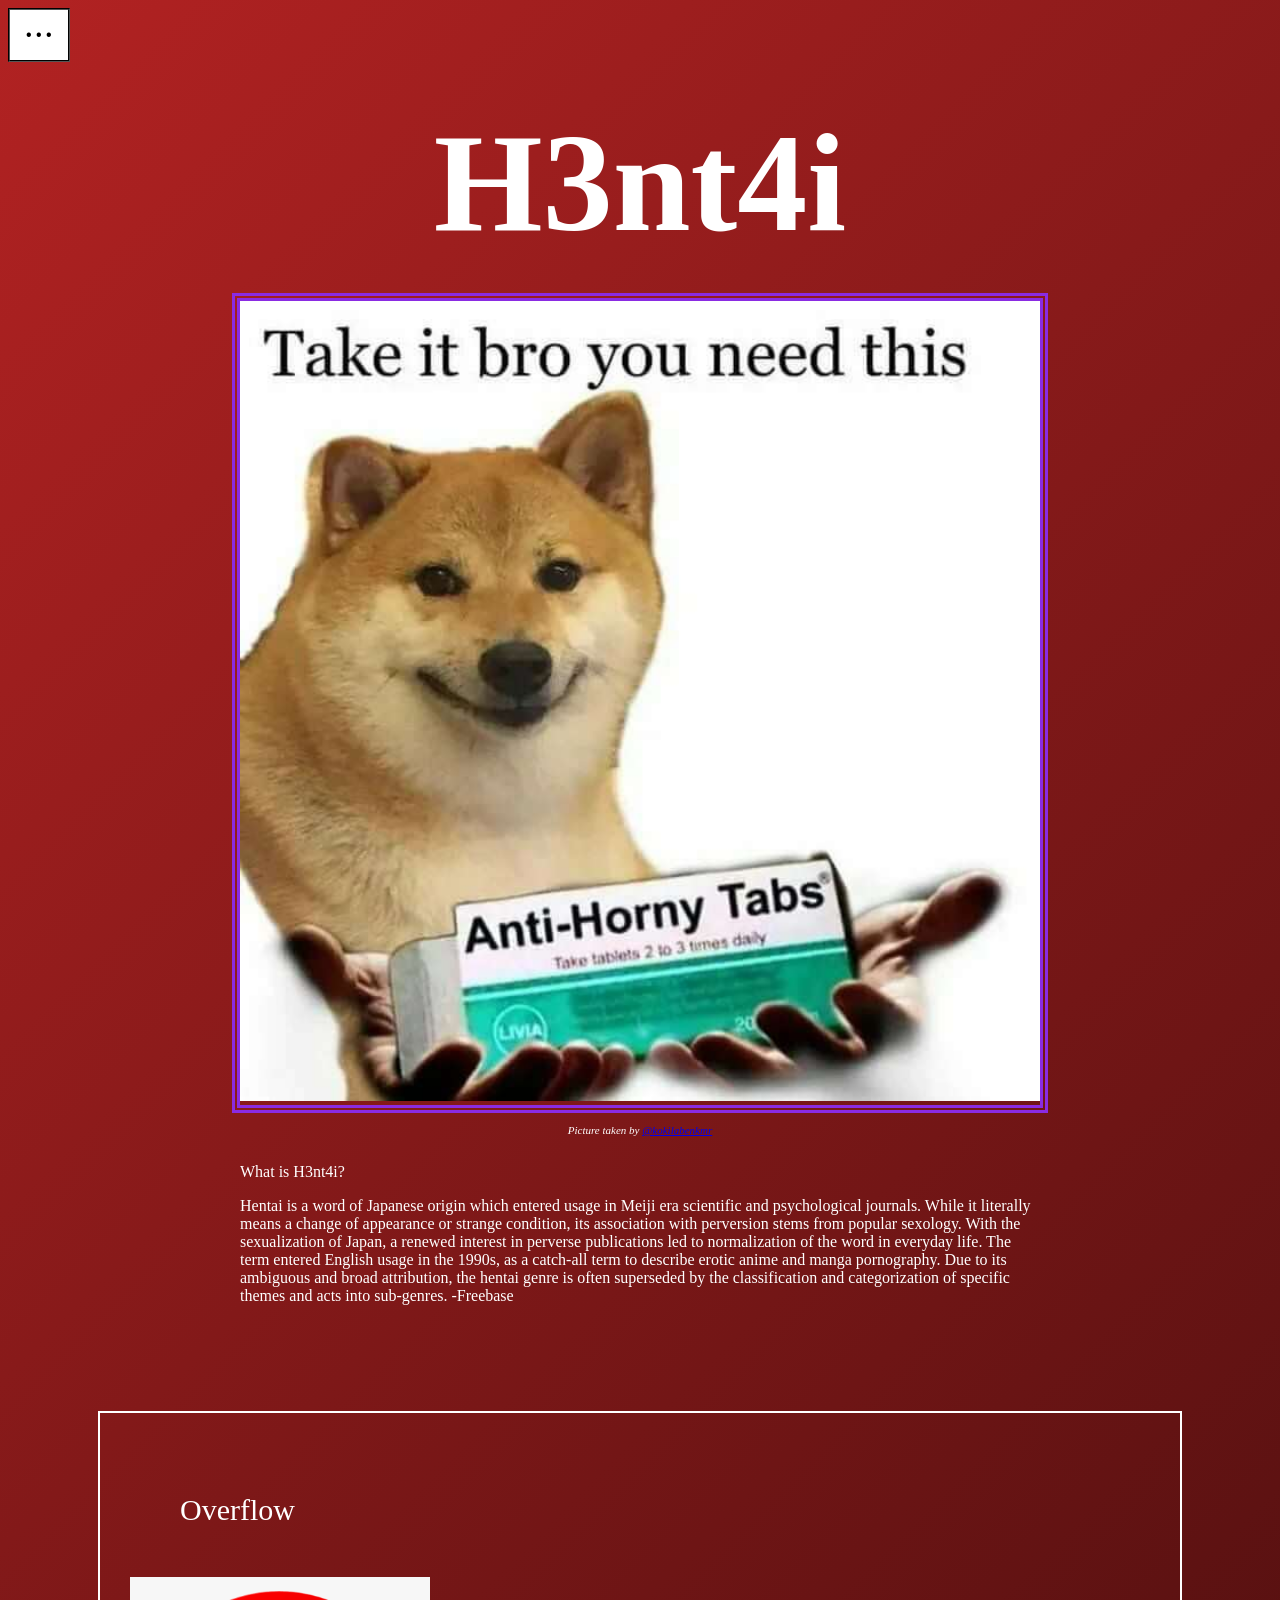
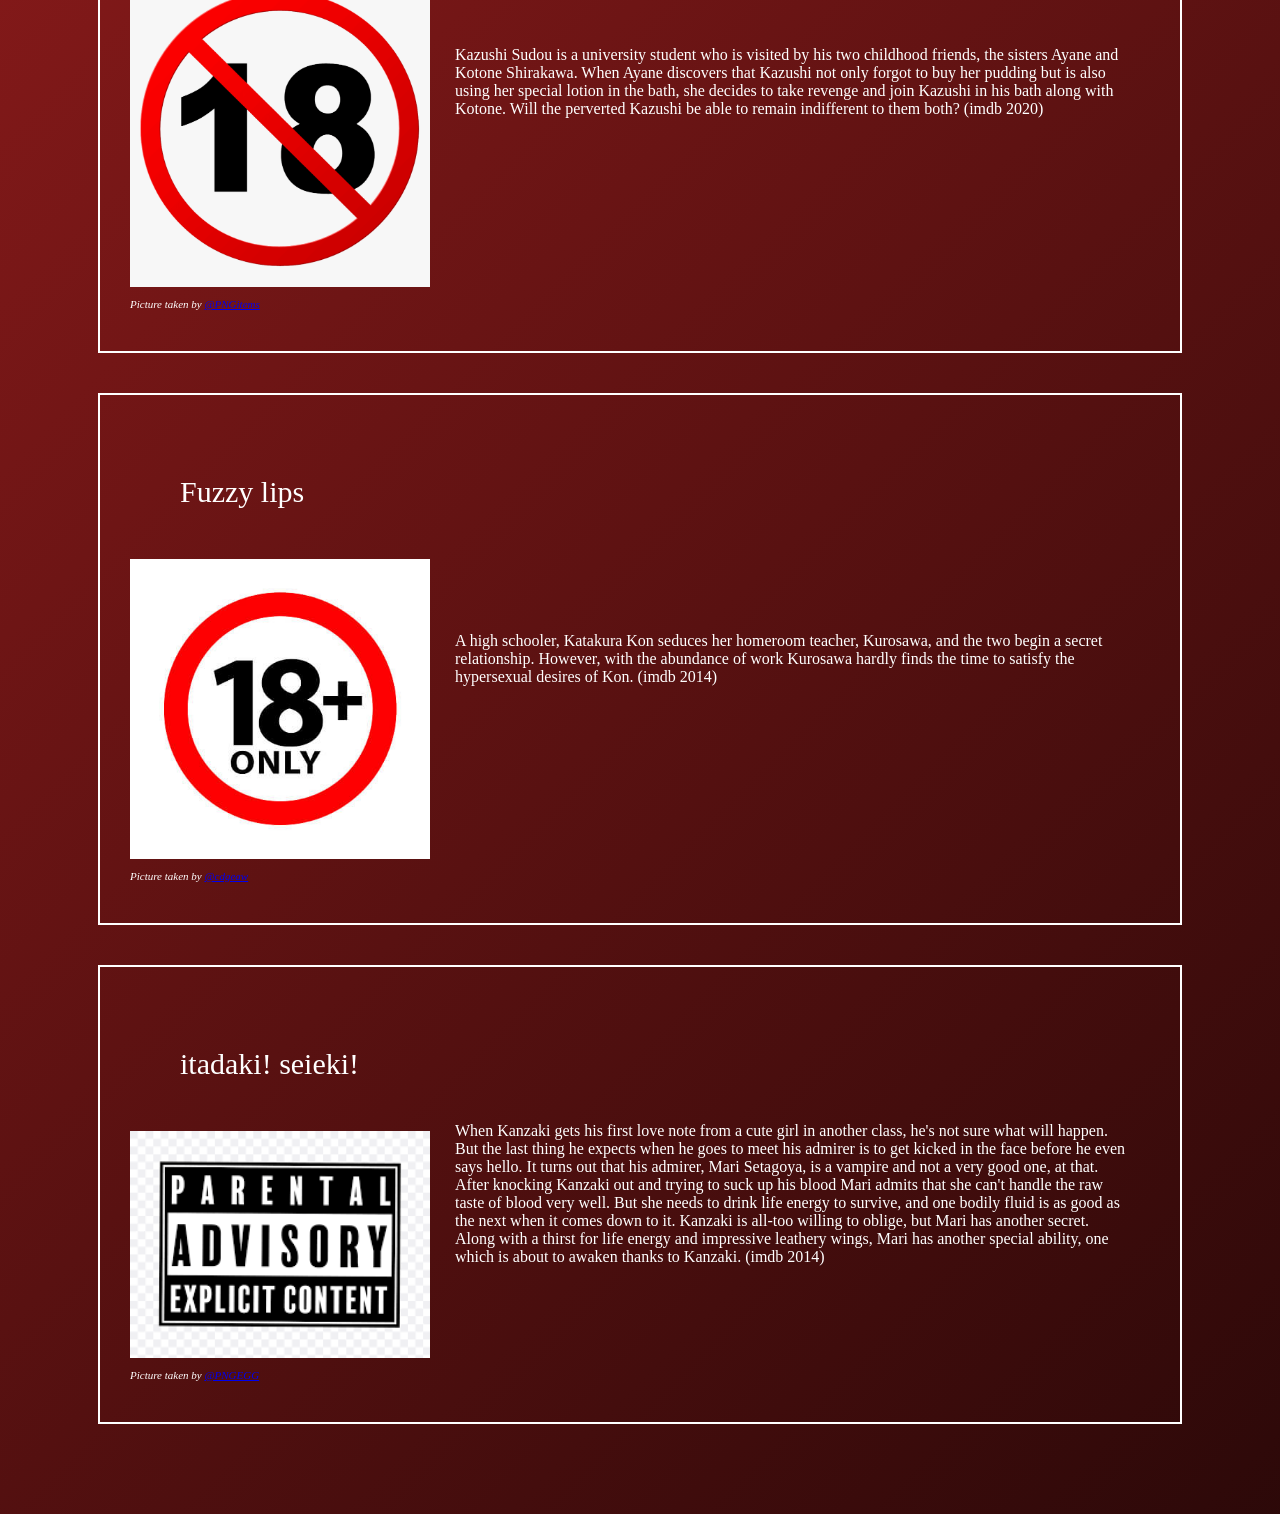
<file: slutproject/H3nt4i.html>
<!DOCTYPE html> <html lang="en"> <head>
  <title>Anime</title>
  <meta charset = "utf-8"/>
  <meta name = "viewport" content="width=device-width, initial-scale=1"/>
  <link href = "CSS/style.css" rel="stylesheet" type="text/css" />
</head>
<body id="link-4">
  <header>
          <div class="dropdown">
            <button onclick="myFunction()" class="dropbtn">• • •</button>
            <div id="myDropdown" class="dropdown-content">
              <a href="index.html">What is Anime</a>
              <a href="isekai.html">Isekai</a>
              <a href="Shonen.html">Shonen</a>
              <a href="sliceoflife.html">Slice of life</a>
              <a href="H3nt4i.html">H3nt4i (+18)</a>
            </div>
          </div>         
          <script src="JS/anime.js">
          </script>
              <div id="bild1">
              <h1 id="t1">H3nt4i</h1>
              </div>
              </header>
              <div id="bild8">
                <div id="first-picture9">
                <img src="img/antihorny.jpg" alt="" width="800"/>
                </div>
                <p id="pic1">Picture taken by <a href="https://9gag.com/gag/aAb1KQL">@kokilabenkmr</a></p>
                <div id="text1">
                  <p> What is H3nt4i?</p>
                  <p>Hentai is a word of Japanese origin which entered usage in Meiji era scientific and psychological journals. While it literally means a change of appearance or strange condition, its association with perversion stems from popular sexology. With the sexualization of Japan, a renewed interest in perverse publications led to normalization of the word in everyday life. The term entered English usage in the 1990s, as a catch-all term to describe erotic anime and manga pornography. Due to its ambiguous and broad attribution, the hentai genre is often superseded by the classification and categorization of specific themes and acts into sub-genres. -Freebase</p>
                     </div>
                </div>
                <div id="flexbox-2">
                  <div class="img-column">
                    <div class="titles-over">
                      <p class="pic6">Picture taken by <a href="https://www.pngitem.com/middle/JboRxw_file-under18-under-18-not-allowed-hd-png/">@PNGitems</a></p>
                  <img src="img/-18.png" alt="" width="300"/>
                  <p class="titles-2">Overflow</p>
                </div>
                  <p class="shonen-text">Kazushi Sudou is a university student who is visited by his two childhood friends, the sisters Ayane and Kotone Shirakawa. When Ayane discovers that Kazushi not only forgot to buy her pudding but is also using her special lotion in the bath, she decides to take revenge and join Kazushi in his bath along with Kotone. Will the perverted Kazushi be able to remain indifferent to them both? (imdb 2020)</p>
              </div>
                <div class="img-column">
                  <div class="titles-over">
                    <p class="pic6">Picture taken by <a href="https://www.istockphoto.com/tr/vekt%C3%B6r/18-i%C5%9Fareti-uyar%C4%B1-sembol%C3%BC-beyaz-arka-planda-izole-%C3%BCzerinde-18-art%C4%B1-sadece-sans%C3%BCrl%C3%BC-gm1155392269-314524669">@cdgeaw</a></p>
                  <img src="img/+18.jpg" alt="" width="300"/>
                  <p class="titles-2">Fuzzy lips</p>
                </div>
                  <p class="shonen-text">A high schooler, Katakura Kon seduces her homeroom teacher, Kurosawa, and the two begin a secret relationship. However, with the abundance of work Kurosawa hardly finds the time to satisfy the hypersexual desires of Kon. (imdb 2014)</p>
                </div>
                <div class="img-column">
                  <div class="titles-over">
                    <p class="pic6">Picture taken by <a href="https://www.pngegg.com/en/png-fjjxa">@PNGEGG</a></p>
                <img src="img/nedladdning.png" alt="" width="300"/>
                <p class="titles-2">itadaki! seieki!</p>
                </div>
                <p class="shonen-text">When Kanzaki gets his first love note from a cute girl in another class, he's not sure what will happen. But the last thing he expects when he goes to meet his admirer is to get kicked in the face before he even says hello. It turns out that his admirer, Mari Setagoya, is a vampire and not a very good one, at that. After knocking Kanzaki out and trying to suck up his blood Mari admits that she can't handle the raw taste of blood very well. But she needs to drink life energy to survive, and one bodily fluid is as good as the next when it comes down to it. Kanzaki is all-too willing to oblige, but Mari has another secret. Along with a thirst for life energy and impressive leathery wings, Mari has another special ability, one which is about to awaken thanks to Kanzaki. (imdb 2014)</p>
                </div>
              </div>
              </body>
</file>
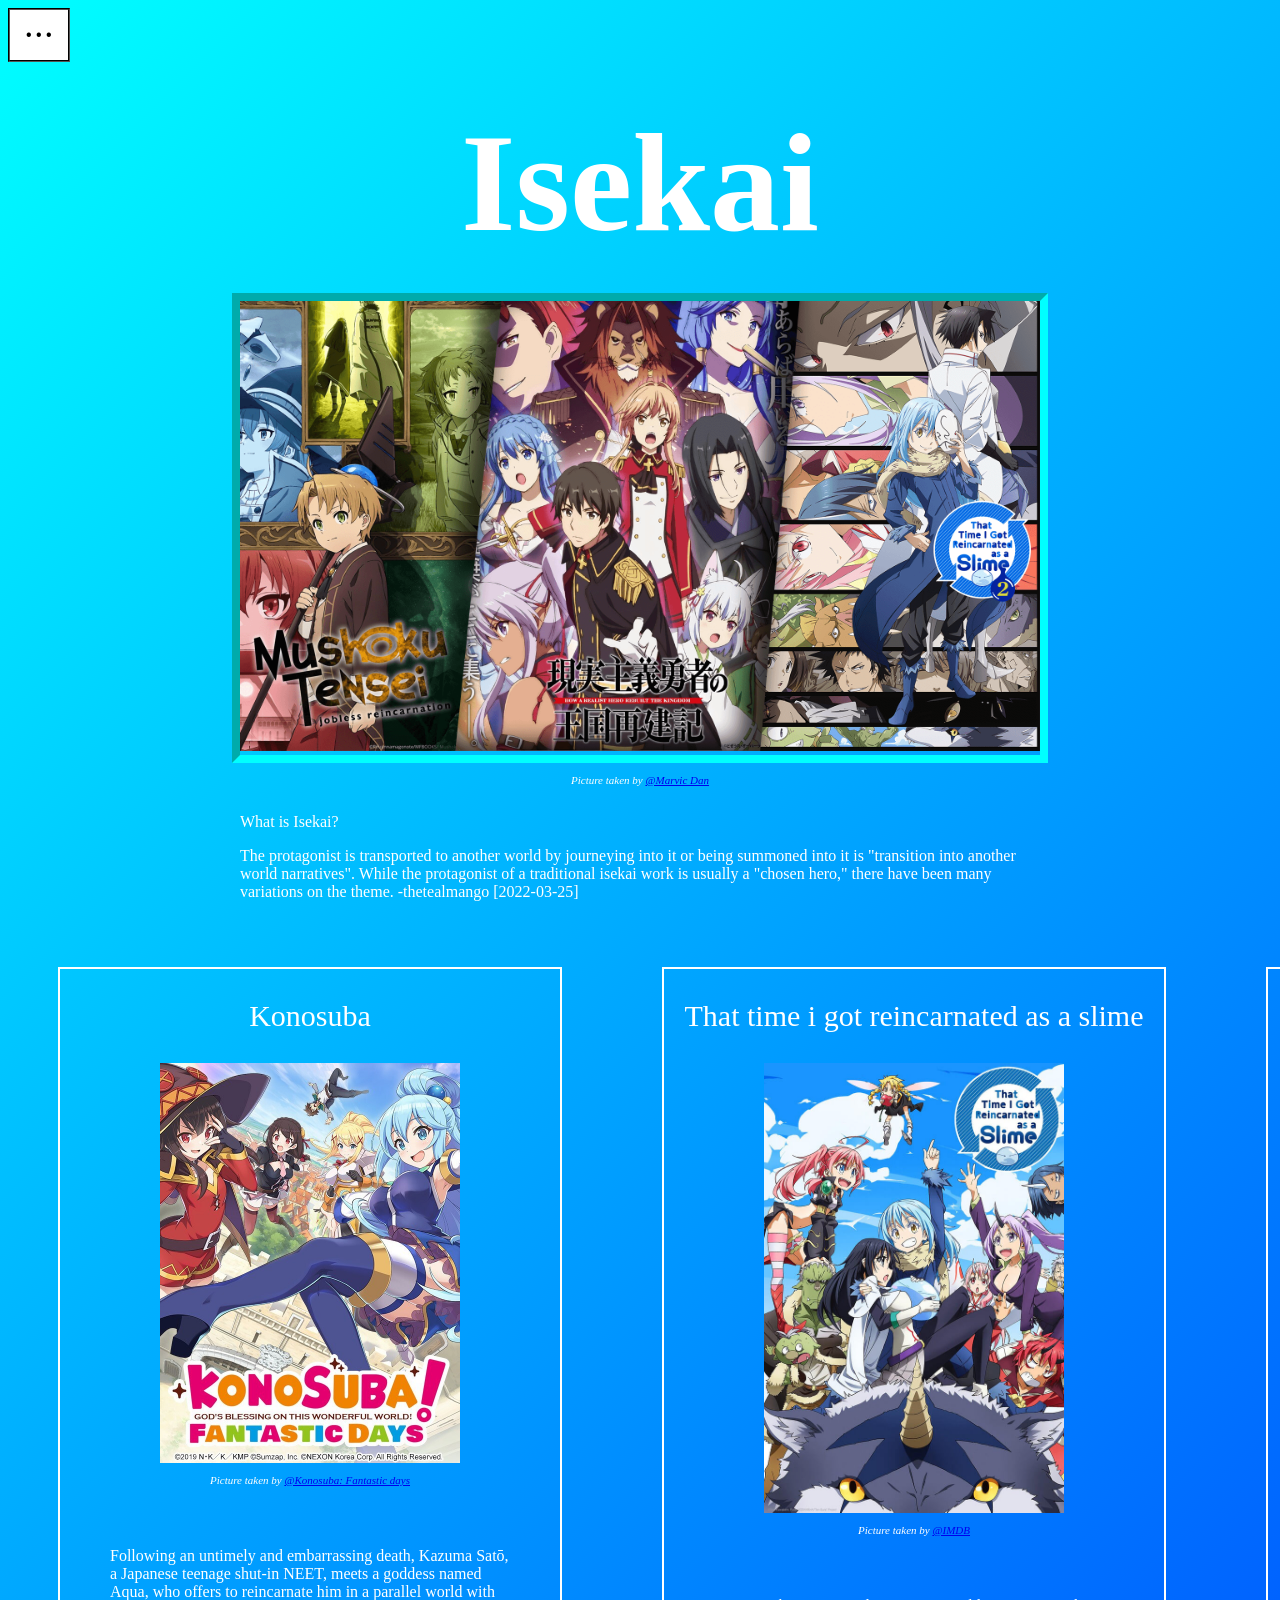
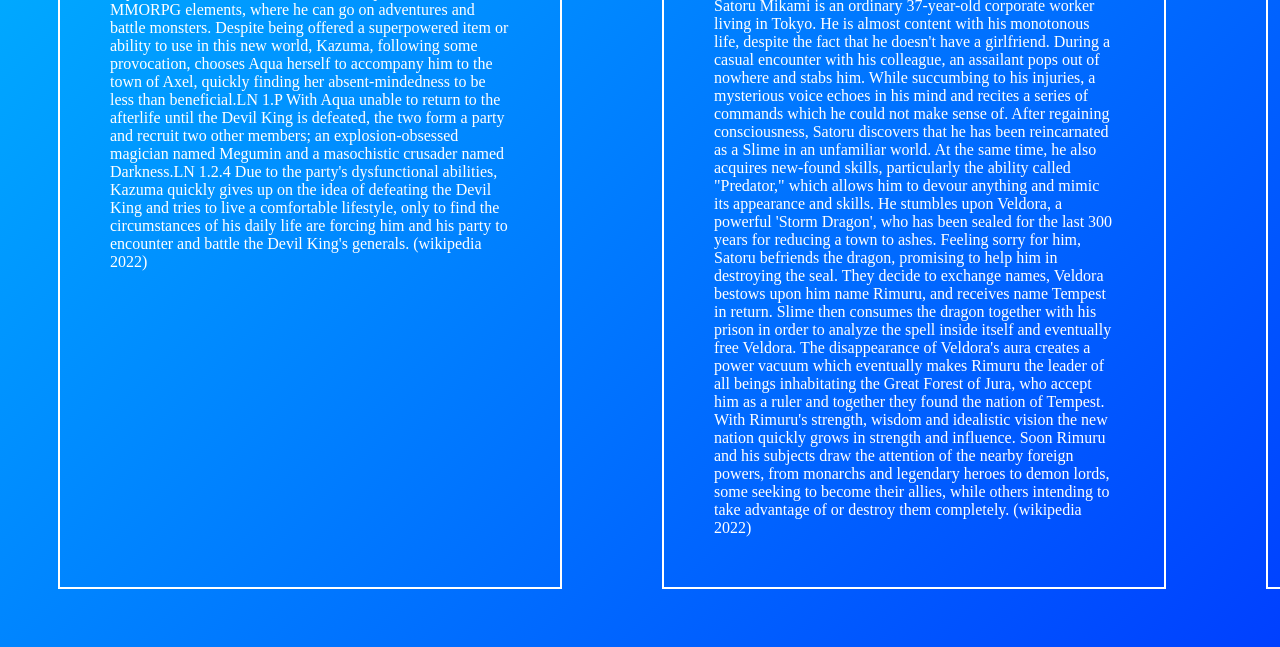
<file: slutproject/isekai.html>
<!DOCTYPE html> <html lang="en"> <head>
    <title>Anime</title>
    <meta charset = "utf-8"/>
    <meta name = "viewport" content="width=device-width, initial-scale=1"/>
    <link href = "CSS/style.css" rel="stylesheet" type="text/css" />
</head>
<body id="link-1">
    <header>
            <div class="dropdown">
              <button onclick="myFunction()" class="dropbtn">• • •</button>
              <div id="myDropdown" class="dropdown-content">
                <a href="index.html">What is Anime</a>
                <a href="isekai.html">Isekai</a>
                <a href="Shonen.html">Shonen</a>
                <a href="sliceoflife.html">Slice of life</a>
                <a href="H3nt4i.html">H3nt4i (+18)</a>
              </div>
            </div>           
            <script src="JS/anime.js">
            </script>
              <div id="bild1">
              <h1 id="t1">Isekai</h1>
              <div id="bild8">
                <div id="first-picture2">
                <img src="img/isekai1.png" alt="" width="800"/>
              </div>
                </div>
                <p id="pic1">Picture taken by <a href="https://animecorner.me/author/marvic/">@Marvic Dan</a>
                </p>

                <div id="text1">
                  <p> What is Isekai?</p>
                  <p>The protagonist is transported to another world by journeying into it or being summoned into it is "transition into another world narratives". While the protagonist of a traditional isekai work is usually a "chosen hero," there have been many variations on the theme. -thetealmango [2022-03-25]</p>
                     </div>
            </div>
          
          <div class="fyra">
            <div class="tre">
              <p class="titles">Konosuba</p>
              <img src="img/konosuba.jpg" alt="" width="300"/>
              <p class="pic6">Picture taken by <a href="https://www.twitch.tv/directory/game/KonoSuba:%20Fantastic%20Days!/videos/all?lang=sv">@Konosuba: Fantastic days</a>
              <p class="slime-text">Following an untimely and embarrassing death, Kazuma Satō, a Japanese teenage shut-in NEET, meets a goddess named Aqua, who offers to reincarnate him in a parallel world with MMORPG elements, where he can go on adventures and battle monsters. Despite being offered a superpowered item or ability to use in this new world, Kazuma, following some provocation, chooses Aqua herself to accompany him to the town of Axel, quickly finding her absent-mindedness to be less than beneficial.LN 1.P With Aqua unable to return to the afterlife until the Devil King is defeated, the two form a party and recruit two other members; an explosion-obsessed magician named Megumin and a masochistic crusader named Darkness.LN 1.2.4 Due to the party's dysfunctional abilities, Kazuma quickly gives up on the idea of defeating the Devil King and tries to live a comfortable lifestyle, only to find the circumstances of his daily life are forcing him and his party to encounter and battle the Devil King's generals. (wikipedia 2022)</p>
            </div>
            <div class="tre">
              <p class="titles">That time i got reincarnated as a slime</p>
              <img src="img/slime.jpg" alt="" width="300"/>
              <p class="pic6">Picture taken by <a href="https://www.imdb.com/title/tt9054364/">@IMDB</a>
              <p class="slime-text">Satoru Mikami is an ordinary 37-year-old corporate worker living in Tokyo. He is almost content with his monotonous life, despite the fact that he doesn't have a girlfriend. During a casual encounter with his colleague, an assailant pops out of nowhere and stabs him. While succumbing to his injuries, a mysterious voice echoes in his mind and recites a series of commands which he could not make sense of.

                After regaining consciousness, Satoru discovers that he has been reincarnated as a Slime in an unfamiliar world. At the same time, he also acquires new-found skills, particularly the ability called "Predator," which allows him to devour anything and mimic its appearance and skills. He stumbles upon Veldora, a powerful 'Storm Dragon', who has been sealed for the last 300 years for reducing a town to ashes. Feeling sorry for him, Satoru befriends the dragon, promising to help him in destroying the seal. They decide to exchange names, Veldora bestows upon him name Rimuru, and receives name Tempest in return. Slime then consumes the dragon together with his prison in order to analyze the spell inside itself and eventually free Veldora.
                
                The disappearance of Veldora's aura creates a power vacuum which eventually makes Rimuru the leader of all beings inhabitating the Great Forest of Jura, who accept him as a ruler and together they found the nation of Tempest. With Rimuru's strength, wisdom and idealistic vision the new nation quickly grows in strength and influence. Soon Rimuru and his subjects draw the attention of the nearby foreign powers, from monarchs and legendary heroes to demon lords, some seeking to become their allies, while others intending to take advantage of or destroy them completely. (wikipedia 2022)</p>
              </div
              ><div class="tre">
                <p class="titles">Mushoku Tensei</p>
                <img src="img/perv.jpg" alt="" width="300"/>
                <p class="pic6">Picture taken by <a href="https://www.kobo.com/se/sv/ebook/mushoku-tensei-jobless-reincarnation-light-novel-vol-2">@Rakuten Kobo</a>
                <p class="slime-text">An unnamed 34-year-old Japanese NEET is evicted from his home after failing to attend his parents' funeral. After some self-reflection, he concludes that his life is ultimately pointless. Still, he intercepts a speeding truck heading towards a group of teenagers in an attempt to do something noteworthy for the first time in his life. He pulls one of them out of harm's way just before he dies. He awakens in the body of a baby and discovers he has been reincarnated in a world of sword and sorcery. He resolves to succeed in his new life, abandoning his previous identity in place of Rudeus Greyrat. Rudeus develops a strong affinity for magic due to his aptitude and early training. He becomes a student of demon magician Roxy Migurdia during his youth, a friend of demihuman Sylphiette, and a teacher of magic to noble heiress Eris Boreas Greyrat. The story chronicles his new life's highlights as he attempts to overcome the failures of his previous one. (wikipedia 2022)</p>
              </div>
          </div>  
          </header>
        </body>
</file>
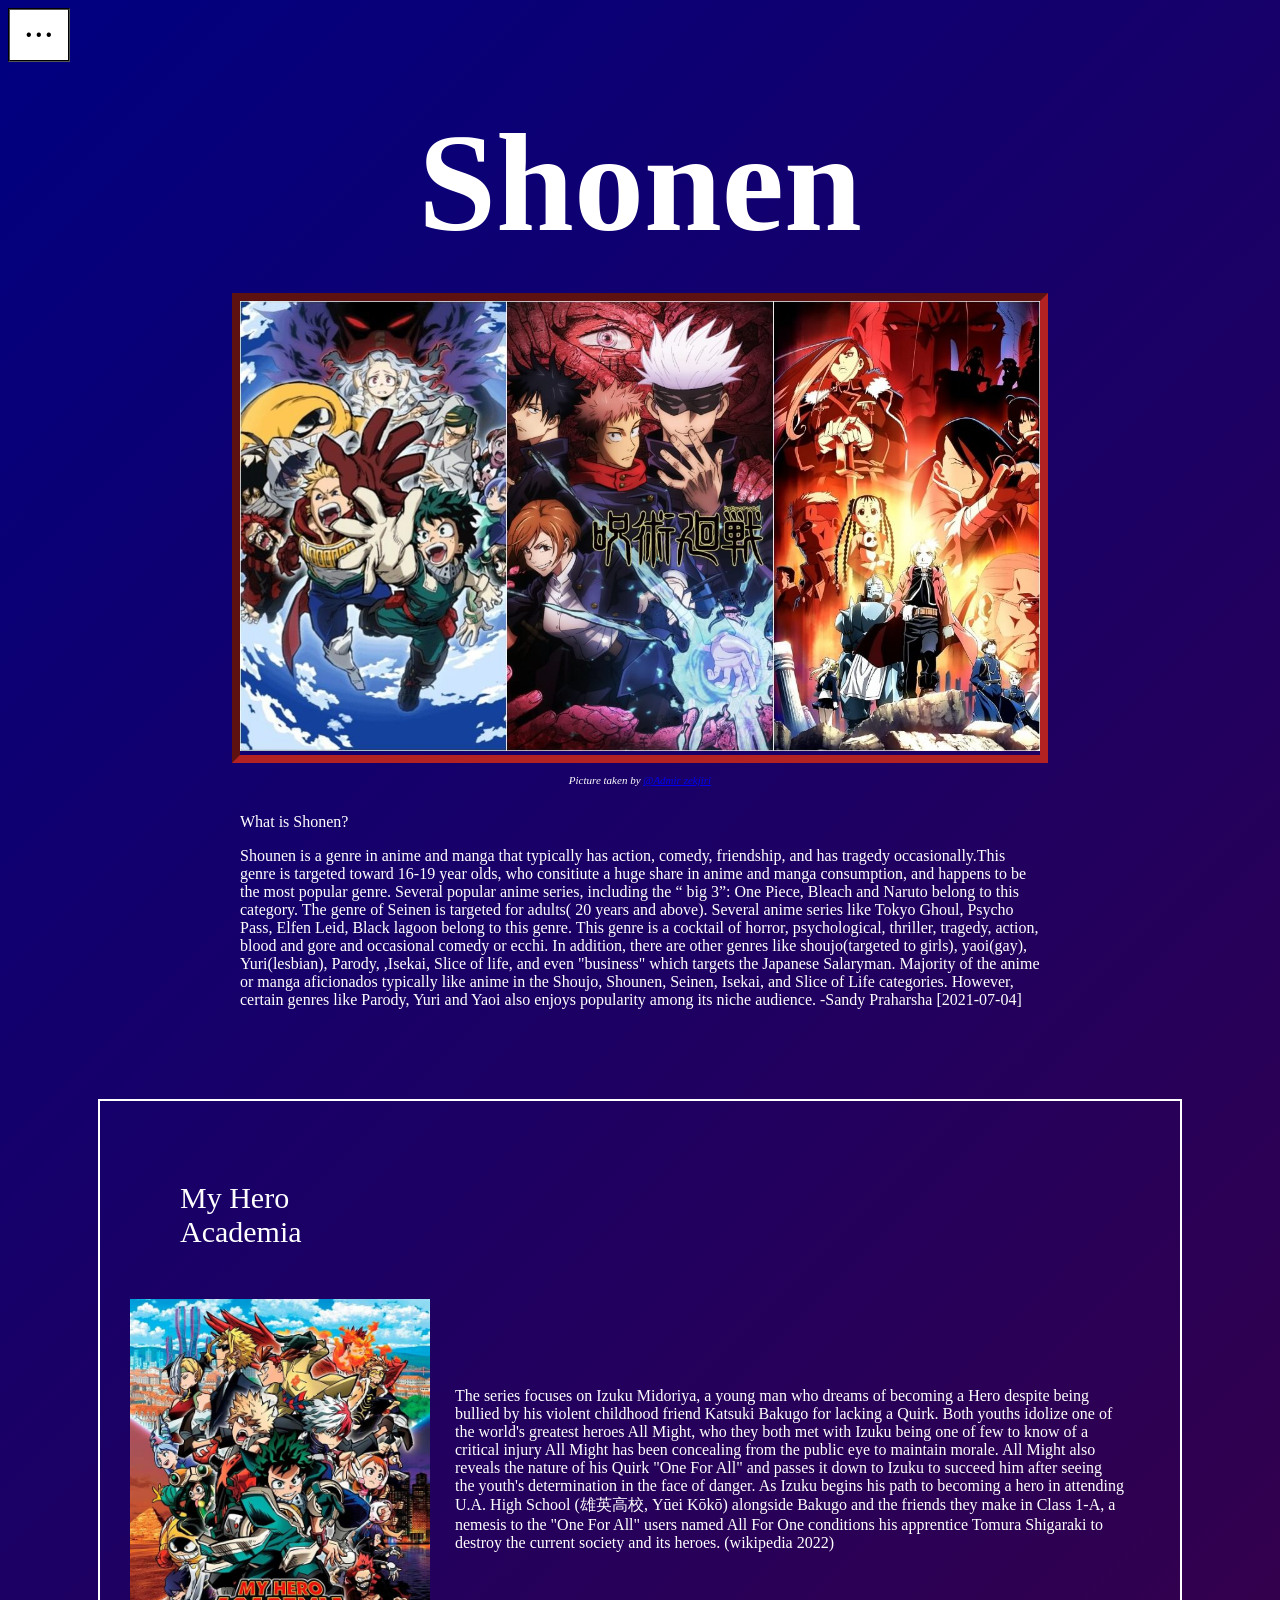
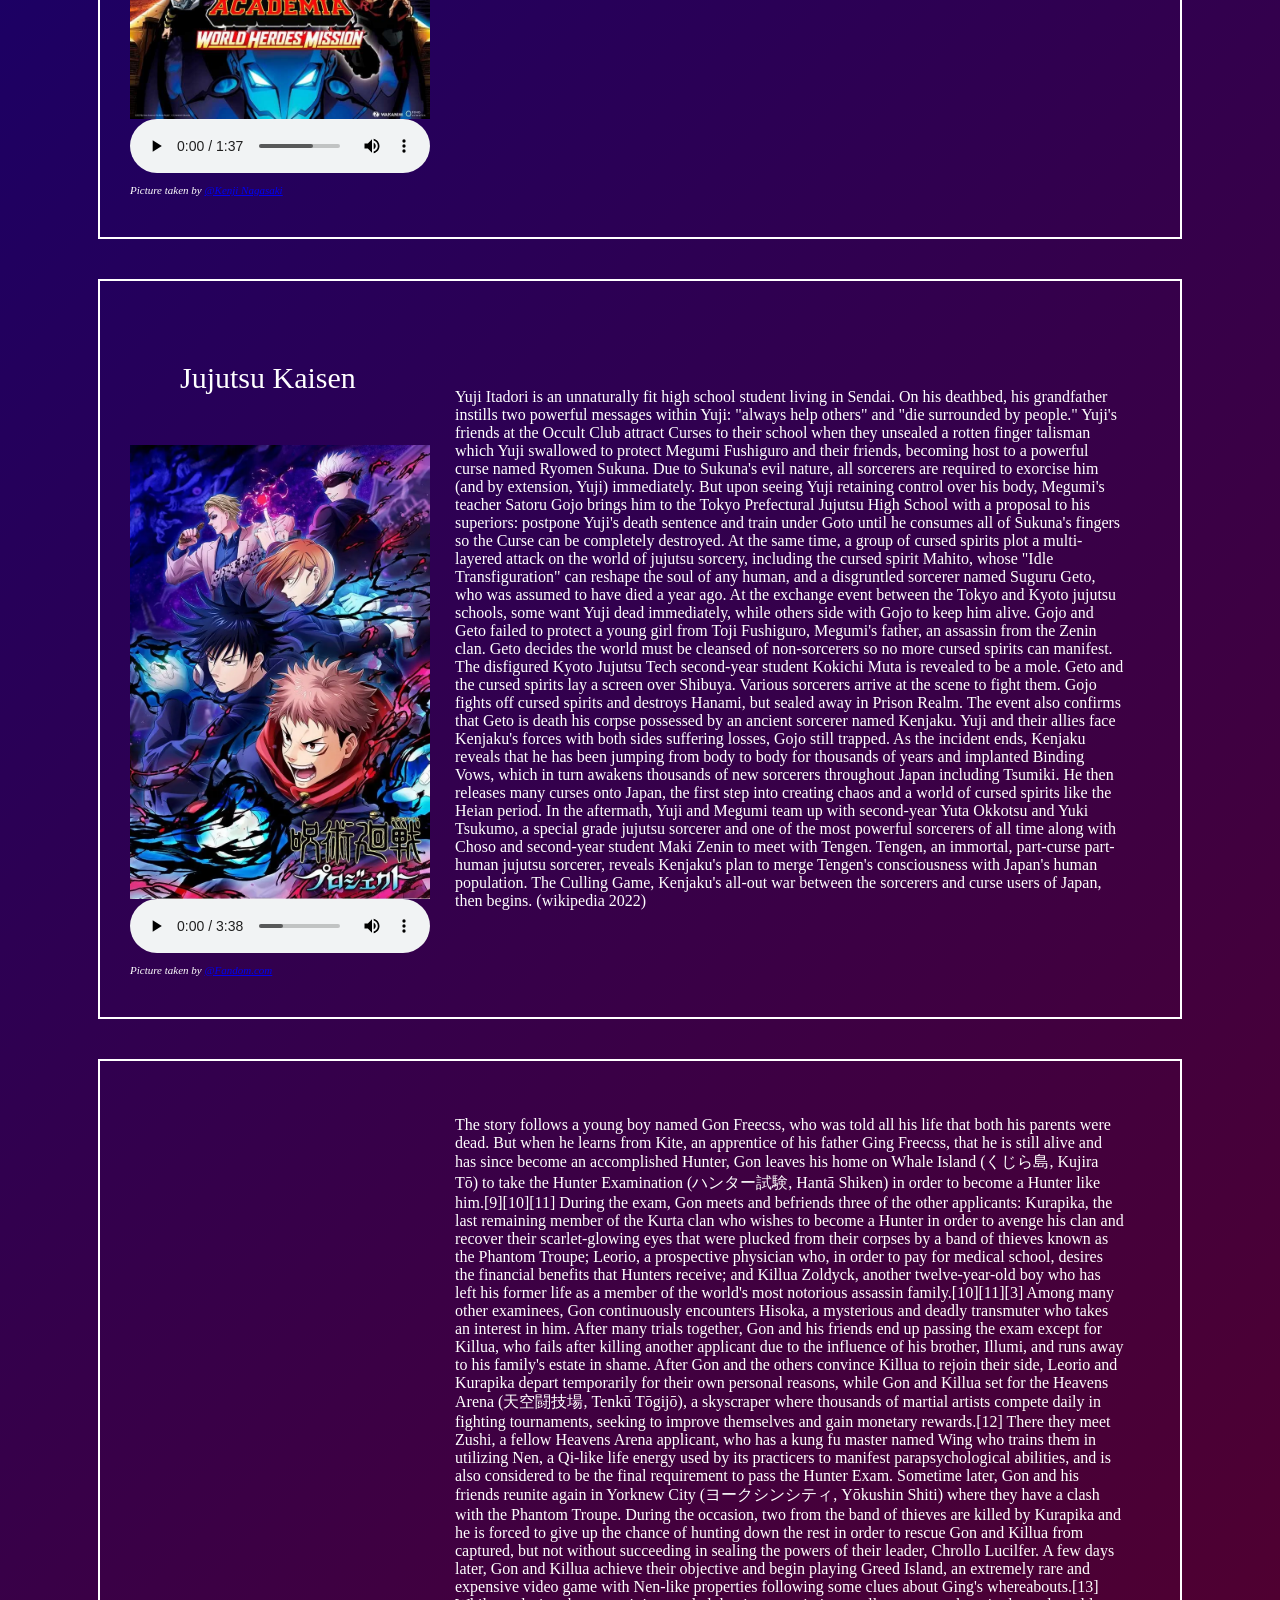
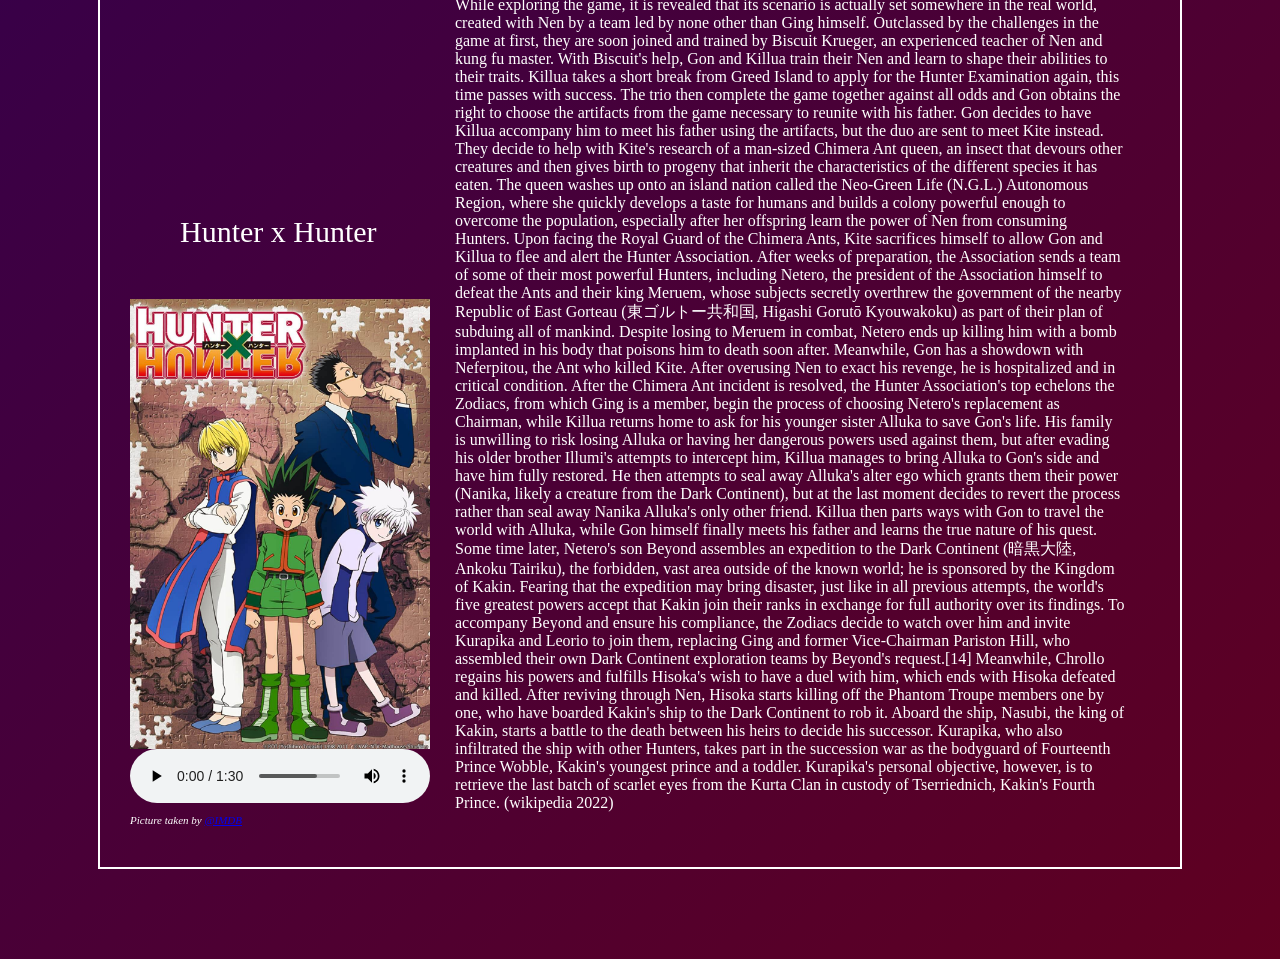
<file: slutproject/Shonen.html>
<!DOCTYPE html> <html lang="en"> <head>
    <title>Anime</title>
    <meta charset = "utf-8"/>
    <meta name = "viewport" content="width=device-width, initial-scale=1"/>
    <link href = "CSS/style.css" rel="stylesheet" type="text/css" />
</head>
<body id="link-2">
    <header>
            <div class="dropdown">
              <button onclick="myFunction()" class="dropbtn">• • •</button>
              <div id="myDropdown" class="dropdown-content">
                <a href="index.html">What is Anime</a>
                <a href="isekai.html">Isekai</a>
                <a href="Shonen.html">Shonen</a>
                <a href="sliceoflife.html">Slice of life</a>
                <a href="H3nt4i.html">H3nt4i (+18)</a>
              </div>
            </div>
            
            <script src="JS/anime.js">
            </script>
                <div id="bild1">
                <h1 id="t1">Shonen</h1>
                </div>
                </header>
                <div id="bild8">
                  <div id="first-picture4">
                  <img src="img/jjk.jpg" alt="" width="800"/>
                  </div>
                  <p id="pic1">Picture taken by <a href="https://mangathrill.com/28-greatest-shonen-anime-series-of-all-time/2020/12/13/anime-news/">@Admir zekjiri</a></p>
                  </div>
                  <div id="text1">
                    <p> What is Shonen?</p>
                    <p>Shounen is a genre in anime and manga that typically has action, comedy, friendship, and has tragedy occasionally.This genre is targeted toward 16-19 year olds, who consitiute a huge share in anime and manga consumption, and happens to be the most popular genre. Several popular anime series, including the “ big 3”: One Piece, Bleach and Naruto belong to this category.

                      The genre of Seinen is targeted for adults( 20 years and above). Several anime series like Tokyo Ghoul, Psycho Pass, Elfen Leid, Black lagoon belong to this genre. This genre is a cocktail of horror, psychological, thriller, tragedy, action, blood and gore and occasional comedy or ecchi.
                      
                      In addition, there are other genres like shoujo(targeted to girls), yaoi(gay), Yuri(lesbian), Parody, ,Isekai, Slice of life, and even "business" which targets the Japanese Salaryman.
                      
                      Majority of the anime or manga aficionados typically like anime in the Shoujo, Shounen, Seinen, Isekai, and Slice of Life categories. However, certain genres like Parody, Yuri and Yaoi also enjoys popularity among its niche audience. -Sandy Praharsha [2021-07-04]</p>
                      
                       </div>
                  <div id="flexbox-2">
                    <div class="img-column">
                      <div class="titles-over">
                        <p class="pic6">Picture taken by <a href="https://www.nonstopentertainment.com/katalog/p/mha-whm">@Kenji Nagasaki</a></p>
                        <audio controls>
                          <source src="img/mha_audio.mp3" type="audio/mpeg" />
                        </audio>
                    <img src="img/mha2.jpg" alt="" width="300"/>
                    <p class="titles-2">My Hero Academia</p>
                  </div>
                    <p class="shonen-text">The series focuses on Izuku Midoriya, a young man who dreams of becoming a Hero despite being bullied by his violent childhood friend Katsuki Bakugo for lacking a Quirk. Both youths idolize one of the world's greatest heroes All Might, who they both met with Izuku being one of few to know of a critical injury All Might has been concealing from the public eye to maintain morale. All Might also reveals the nature of his Quirk "One For All" and passes it down to Izuku to succeed him after seeing the youth's determination in the face of danger. As Izuku begins his path to becoming a hero in attending U.A. High School (雄英高校, Yūei Kōkō) alongside Bakugo and the friends they make in Class 1-A, a nemesis to the "One For All" users named All For One conditions his apprentice Tomura Shigaraki to destroy the current society and its heroes. (wikipedia 2022)</p>
                </div>
                  <div class="img-column">
                    <div class="titles-over">
                      <p class="pic6">Picture taken by <a href="https://anime-and-kpop-fans-only.fandom.com/wiki/JJk">@Fandom.com</a></p> 
                      
                      <audio controls>
                        <source src="img/jjk_audio.mp3" type="audio/mpeg" />
                      </audio>
                    <img src="img/jjjjk.webp" alt="" width="300"/>
                    <p class="titles-2">Jujutsu Kaisen</p>
                  </div>
                    <p class="shonen-text">Yuji Itadori is an unnaturally fit high school student living in Sendai. On his deathbed, his grandfather instills two powerful messages within Yuji: "always help others" and "die surrounded by people." Yuji's friends at the Occult Club attract Curses to their school when they unsealed a rotten finger talisman which Yuji swallowed to protect Megumi Fushiguro and their friends, becoming host to a powerful curse named Ryomen Sukuna. Due to Sukuna's evil nature, all sorcerers are required to exorcise him (and by extension, Yuji) immediately. But upon seeing Yuji retaining control over his body, Megumi's teacher Satoru Gojo brings him to the Tokyo Prefectural Jujutsu High School with a proposal to his superiors: postpone Yuji's death sentence and train under Goto until he consumes all of Sukuna's fingers so the Curse can be completely destroyed. At the same time, a group of cursed spirits plot a multi-layered attack on the world of jujutsu sorcery, including the cursed spirit Mahito, whose "Idle Transfiguration" can reshape the soul of any human, and a disgruntled sorcerer named Suguru Geto, who was assumed to have died a year ago. At the exchange event between the Tokyo and Kyoto jujutsu schools, some want Yuji dead immediately, while others side with Gojo to keep him alive. Gojo and Geto failed to protect a young girl from Toji Fushiguro, Megumi's father, an assassin from the Zenin clan. Geto decides the world must be cleansed of non-sorcerers so no more cursed spirits can manifest.

                      The disfigured Kyoto Jujutsu Tech second-year student Kokichi Muta is revealed to be a mole. Geto and the cursed spirits lay a screen over Shibuya. Various sorcerers arrive at the scene to fight them. Gojo fights off cursed spirits and destroys Hanami, but sealed away in Prison Realm. The event also confirms that Geto is death his corpse possessed by an ancient sorcerer named Kenjaku. Yuji and their allies face Kenjaku's forces with both sides suffering losses, Gojo still trapped. As the incident ends, Kenjaku reveals that he has been jumping from body to body for thousands of years and implanted Binding Vows, which in turn awakens thousands of new sorcerers throughout Japan including Tsumiki. He then releases many curses onto Japan, the first step into creating chaos and a world of cursed spirits like the Heian period.
                      
                      In the aftermath, Yuji and Megumi team up with second-year Yuta Okkotsu and Yuki Tsukumo, a special grade jujutsu sorcerer and one of the most powerful sorcerers of all time along with Choso and second-year student Maki Zenin to meet with Tengen. Tengen, an immortal, part-curse part-human jujutsu sorcerer, reveals Kenjaku's plan to merge Tengen's consciousness with Japan's human population. The Culling Game, Kenjaku's all-out war between the sorcerers and curse users of Japan, then begins. (wikipedia 2022)</p>
                  </div>
                  <div class="img-column">
                    <div class="titles-over">
                      <p class="pic6">Picture taken by <a href="https://www.imdb.com/title/tt2098220/">@IMDB</a></p>    
                      <audio controls>
                        <source src="img/hxh_audio.mp3" type="audio/mpeg" />
                      </audio>
                  <img src="img/hxh.jpg" alt="" width="300"/>
                  <p class="titles-2">Hunter x Hunter</p>
                  </div>
                  <p class="shonen-text">The story follows a young boy named Gon Freecss, who was told all his life that both his parents were dead. But when he learns from Kite, an apprentice of his father Ging Freecss, that he is still alive and has since become an accomplished Hunter, Gon leaves his home on Whale Island (くじら島, Kujira Tō) to take the Hunter Examination (ハンター試験, Hantā Shiken) in order to become a Hunter like him.[9][10][11] During the exam, Gon meets and befriends three of the other applicants: Kurapika, the last remaining member of the Kurta clan who wishes to become a Hunter in order to avenge his clan and recover their scarlet-glowing eyes that were plucked from their corpses by a band of thieves known as the Phantom Troupe; Leorio, a prospective physician who, in order to pay for medical school, desires the financial benefits that Hunters receive; and Killua Zoldyck, another twelve-year-old boy who has left his former life as a member of the world's most notorious assassin family.[10][11][3] Among many other examinees, Gon continuously encounters Hisoka, a mysterious and deadly transmuter who takes an interest in him. After many trials together, Gon and his friends end up passing the exam except for Killua, who fails after killing another applicant due to the influence of his brother, Illumi, and runs away to his family's estate in shame.

                    After Gon and the others convince Killua to rejoin their side, Leorio and Kurapika depart temporarily for their own personal reasons, while Gon and Killua set for the Heavens Arena (天空闘技場, Tenkū Tōgijō), a skyscraper where thousands of martial artists compete daily in fighting tournaments, seeking to improve themselves and gain monetary rewards.[12] There they meet Zushi, a fellow Heavens Arena applicant, who has a kung fu master named Wing who trains them in utilizing Nen, a Qi-like life energy used by its practicers to manifest parapsychological abilities, and is also considered to be the final requirement to pass the Hunter Exam. Sometime later, Gon and his friends reunite again in Yorknew City (ヨークシンシティ, Yōkushin Shiti) where they have a clash with the Phantom Troupe. During the occasion, two from the band of thieves are killed by Kurapika and he is forced to give up the chance of hunting down the rest in order to rescue Gon and Killua from captured, but not without succeeding in sealing the powers of their leader, Chrollo Lucilfer.
                    
                    A few days later, Gon and Killua achieve their objective and begin playing Greed Island, an extremely rare and expensive video game with Nen-like properties following some clues about Ging's whereabouts.[13] While exploring the game, it is revealed that its scenario is actually set somewhere in the real world, created with Nen by a team led by none other than Ging himself. Outclassed by the challenges in the game at first, they are soon joined and trained by Biscuit Krueger, an experienced teacher of Nen and kung fu master. With Biscuit's help, Gon and Killua train their Nen and learn to shape their abilities to their traits. Killua takes a short break from Greed Island to apply for the Hunter Examination again, this time passes with success. The trio then complete the game together against all odds and Gon obtains the right to choose the artifacts from the game necessary to reunite with his father.
                    
                    Gon decides to have Killua accompany him to meet his father using the artifacts, but the duo are sent to meet Kite instead. They decide to help with Kite's research of a man-sized Chimera Ant queen, an insect that devours other creatures and then gives birth to progeny that inherit the characteristics of the different species it has eaten. The queen washes up onto an island nation called the Neo-Green Life (N.G.L.) Autonomous Region, where she quickly develops a taste for humans and builds a colony powerful enough to overcome the population, especially after her offspring learn the power of Nen from consuming Hunters. Upon facing the Royal Guard of the Chimera Ants, Kite sacrifices himself to allow Gon and Killua to flee and alert the Hunter Association. After weeks of preparation, the Association sends a team of some of their most powerful Hunters, including Netero, the president of the Association himself to defeat the Ants and their king Meruem, whose subjects secretly overthrew the government of the nearby Republic of East Gorteau (東ゴルトー共和国, Higashi Gorutō Kyouwakoku) as part of their plan of subduing all of mankind. Despite losing to Meruem in combat, Netero ends up killing him with a bomb implanted in his body that poisons him to death soon after. Meanwhile, Gon has a showdown with Neferpitou, the Ant who killed Kite. After overusing Nen to exact his revenge, he is hospitalized and in critical condition.
                    
                    After the Chimera Ant incident is resolved, the Hunter Association's top echelons the Zodiacs, from which Ging is a member, begin the process of choosing Netero's replacement as Chairman, while Killua returns home to ask for his younger sister Alluka to save Gon's life. His family is unwilling to risk losing Alluka or having her dangerous powers used against them, but after evading his older brother Illumi's attempts to intercept him, Killua manages to bring Alluka to Gon's side and have him fully restored. He then attempts to seal away Alluka's alter ego which grants them their power (Nanika, likely a creature from the Dark Continent), but at the last moment decides to revert the process rather than seal away Nanika Alluka's only other friend. Killua then parts ways with Gon to travel the world with Alluka, while Gon himself finally meets his father and learns the true nature of his quest.
                    
                    Some time later, Netero's son Beyond assembles an expedition to the Dark Continent (暗黒大陸, Ankoku Tairiku), the forbidden, vast area outside of the known world; he is sponsored by the Kingdom of Kakin. Fearing that the expedition may bring disaster, just like in all previous attempts, the world's five greatest powers accept that Kakin join their ranks in exchange for full authority over its findings. To accompany Beyond and ensure his compliance, the Zodiacs decide to watch over him and invite Kurapika and Leorio to join them, replacing Ging and former Vice-Chairman Pariston Hill, who assembled their own Dark Continent exploration teams by Beyond's request.[14]
                   
                    Meanwhile, Chrollo regains his powers and fulfills Hisoka's wish to have a duel with him, which ends with Hisoka defeated and killed. After reviving through Nen, Hisoka starts killing off the Phantom Troupe members one by one, who have boarded Kakin's ship to the Dark Continent to rob it. Aboard the ship, Nasubi, the king of Kakin, starts a battle to the death between his heirs to decide his successor. Kurapika, who also infiltrated the ship with other Hunters, takes part in the succession war as the bodyguard of Fourteenth Prince Wobble, Kakin's youngest prince and a toddler. Kurapika's personal objective, however, is to retrieve the last batch of scarlet eyes from the Kurta Clan in custody of Tserriednich, Kakin's Fourth Prince. (wikipedia 2022)</p>
                  </div>
                </div>
                </body>
                </html>
</file>
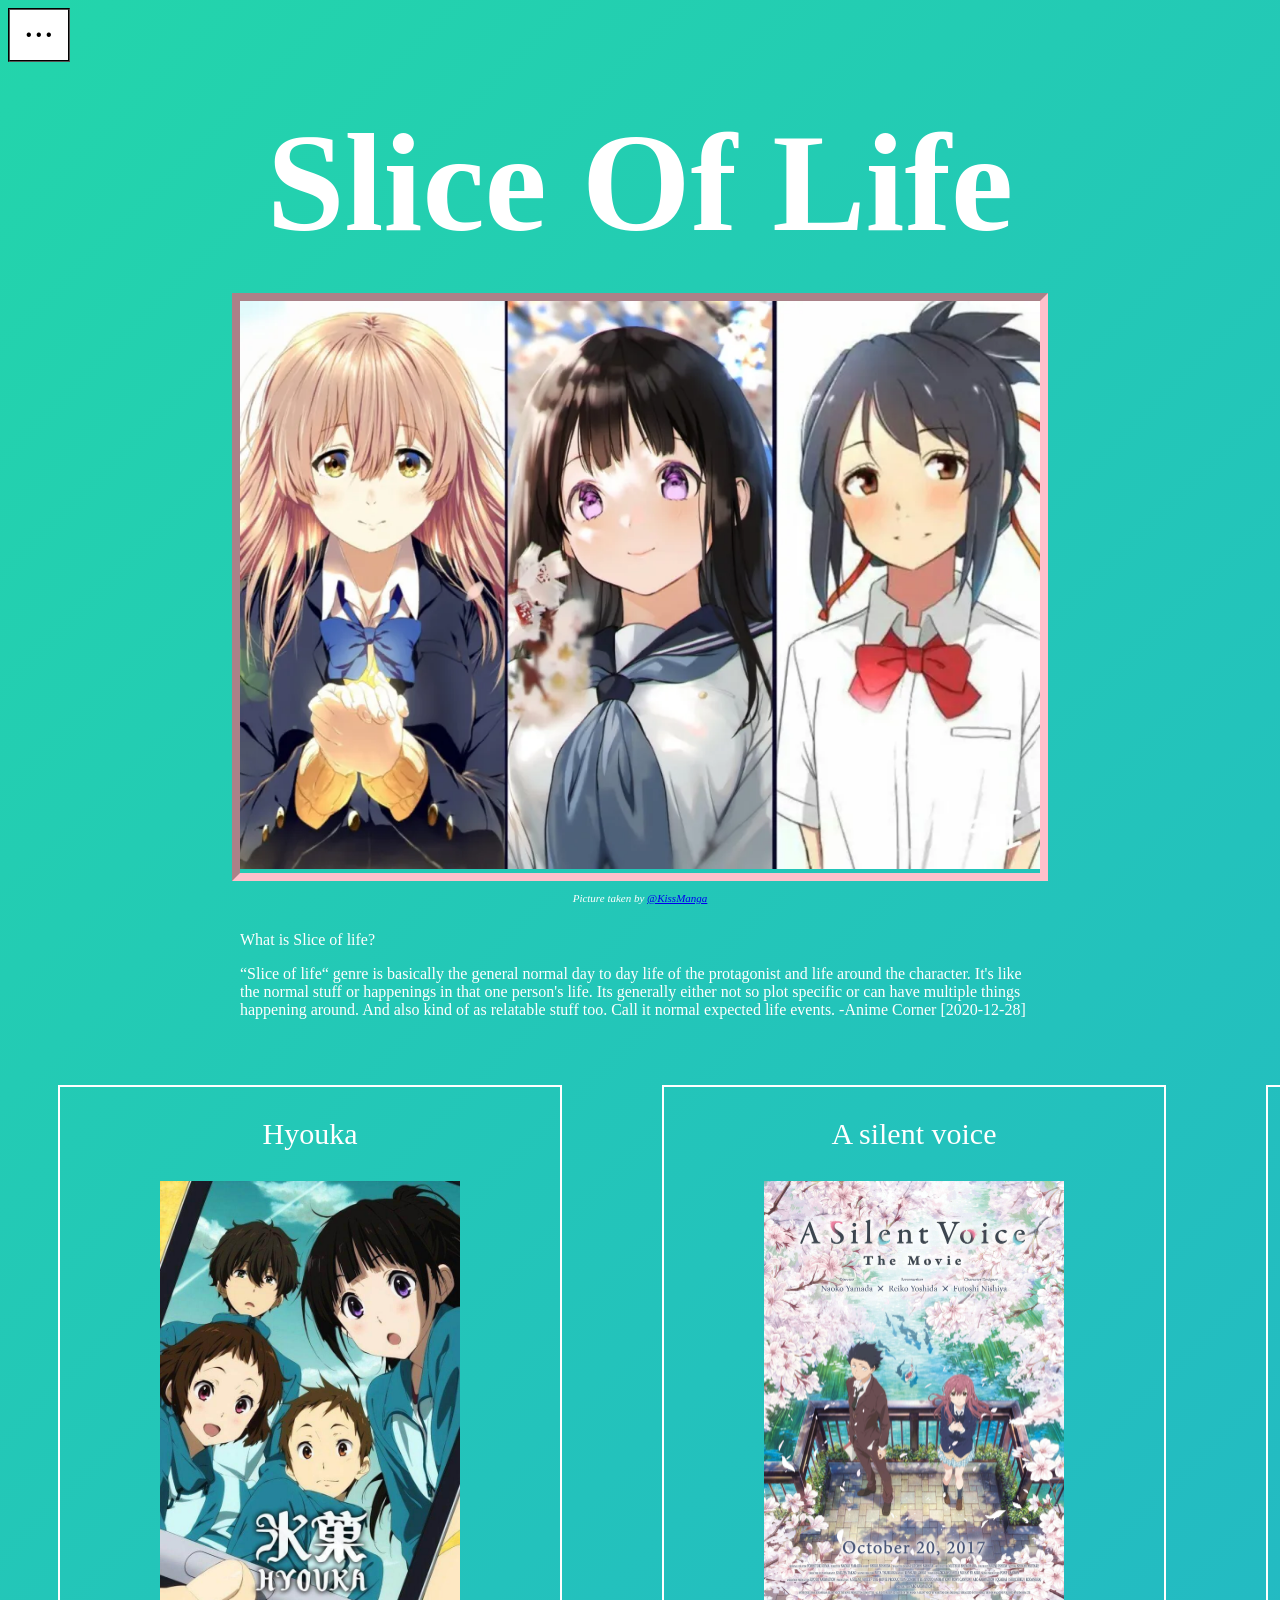
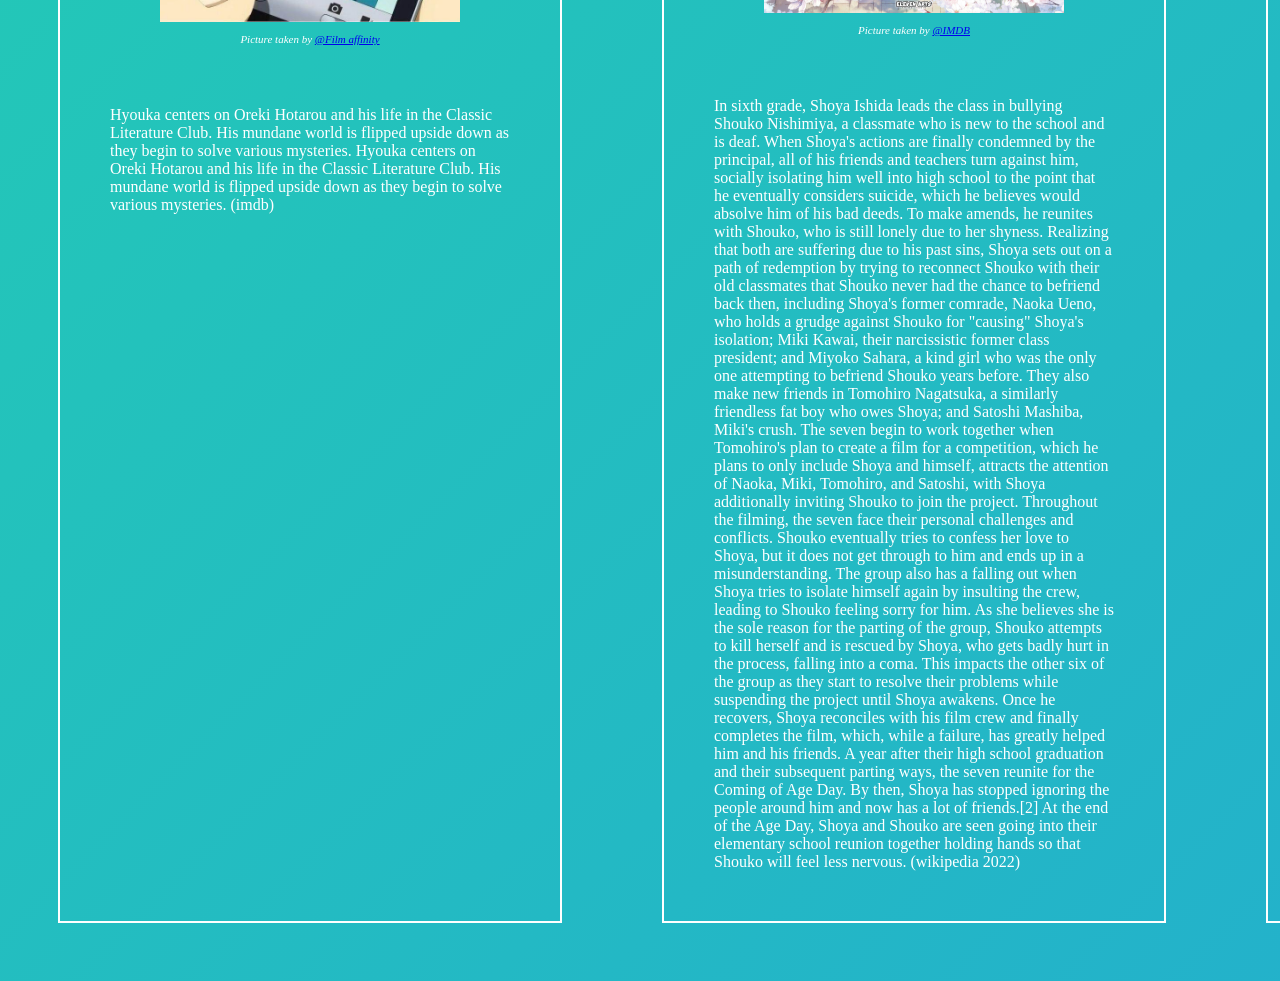
<file: slutproject/sliceoflife.html>
<!DOCTYPE html> <html lang="en"> <head>
  <title>Anime</title>
  <meta charset = "utf-8"/>
  <meta name = "viewport" content="width=device-width, initial-scale=1"/>
  <link href = "CSS/style.css" rel="stylesheet" type="text/css" />
</head>
<body>
  <header>
          <div class="dropdown">
            <button onclick="myFunction()" class="dropbtn">• • •</button>
            <div id="myDropdown" class="dropdown-content">
              <a href="index.html">What is Anime</a>
              <a href="isekai.html">Isekai</a>
              <a href="Shonen.html">Shonen</a>
              <a href="sliceoflife.html">Slice of life</a>
              <a href="H3nt4i.html">H3nt4i (+18)</a>
            </div>
          </div>        
          <script src="JS/anime.js">
          </script>
            <div id="bild1">
            <h1 id="t1">Slice Of Life</h1>
            </div>
            </header>
            <div id="bild8">
              <div id="first-picture1">
              <img src="img/best-slice-of-life-anime.webp" alt="" width="800"/>
              </div>
              <p id="pic1">Picture taken by <a href="https://kissmanga1.com/top-22-best-slice-of-life-anime-to-watch-2021-anime-india-2/">@KissManga</a>
              </p>

              <div id="text1">
                <p> What is Slice of life?</p>
                <p>“Slice of life“ genre is basically the general normal day to day life of the protagonist and life around the character. It's like the normal stuff or happenings in that one person's life. Its generally either not so plot specific or can have multiple things happening around. And also kind of as relatable stuff too. Call it normal expected life events. -Anime Corner [2020-12-28]</p>
                   </div>
          </div>
        
        <div class="fyra">
          <div class="tre">
            <p class="titles">Hyouka</p>
            <img src="img/hyouka.jpg" alt="" width="300"/>
            <p class="pic6">Picture taken by <a href="https://www.filmaffinity.com/us/film462287.html">@Film affinity</a>
            <p class="slime-text">Hyouka centers on Oreki Hotarou and his life in the Classic Literature Club. His mundane world is flipped upside down as they begin to solve various mysteries. Hyouka centers on Oreki Hotarou and his life in the Classic Literature Club. His mundane world is flipped upside down as they begin to solve various mysteries. (imdb)</p>
          </div>
          <div class="tre">
            <p class="titles">A silent voice</p>
            <img src="img/asilentvoice.jpg" alt="" width="300"/>
            <p class="pic6">Picture taken by <a href="https://www.imdb.com/title/tt5323662/">@IMDB</a>
            <p class="slime-text">In sixth grade, Shoya Ishida leads the class in bullying Shouko Nishimiya, a classmate who is new to the school and is deaf. When Shoya's actions are finally condemned by the principal, all of his friends and teachers turn against him, socially isolating him well into high school to the point that he eventually considers suicide, which he believes would absolve him of his bad deeds. To make amends, he reunites with Shouko, who is still lonely due to her shyness. Realizing that both are suffering due to his past sins, Shoya sets out on a path of redemption by trying to reconnect Shouko with their old classmates that Shouko never had the chance to befriend back then, including Shoya's former comrade, Naoka Ueno, who holds a grudge against Shouko for "causing" Shoya's isolation; Miki Kawai, their narcissistic former class president; and Miyoko Sahara, a kind girl who was the only one attempting to befriend Shouko years before. They also make new friends in Tomohiro Nagatsuka, a similarly friendless fat boy who owes Shoya; and Satoshi Mashiba, Miki's crush.

              The seven begin to work together when Tomohiro's plan to create a film for a competition, which he plans to only include Shoya and himself, attracts the attention of Naoka, Miki, Tomohiro, and Satoshi, with Shoya additionally inviting Shouko to join the project. Throughout the filming, the seven face their personal challenges and conflicts. Shouko eventually tries to confess her love to Shoya, but it does not get through to him and ends up in a misunderstanding. The group also has a falling out when Shoya tries to isolate himself again by insulting the crew, leading to Shouko feeling sorry for him. As she believes she is the sole reason for the parting of the group, Shouko attempts to kill herself and is rescued by Shoya, who gets badly hurt in the process, falling into a coma. This impacts the other six of the group as they start to resolve their problems while suspending the project until Shoya awakens. Once he recovers, Shoya reconciles with his film crew and finally completes the film, which, while a failure, has greatly helped him and his friends.
              
              A year after their high school graduation and their subsequent parting ways, the seven reunite for the Coming of Age Day. By then, Shoya has stopped ignoring the people around him and now has a lot of friends.[2] At the end of the Age Day, Shoya and Shouko are seen going into their elementary school reunion together holding hands so that Shouko will feel less nervous. (wikipedia 2022)</p>
            </div
            ><div class="tre">
              <p class="titles">Anohana</p>
              <img src="img/anohana.jpg" alt="" width="300"/>
              <p class="pic6">Picture taken by <a href="https://www.pinterest.se/pin/review-anohana-the-flower-we-saw-that-day--521432463078271795/">@Tiahnna</a>
              <p class="slime-text">In Chichibu, Saitama, a group of six sixth-grade-age childhood friends drift apart after one of them, Meiko "Menma" Honma, dies in an accident. Five years after the incident, the leader of the group, Jinta Yadomi, has withdrawn from society, does not attend high school,[4] and lives as a recluse. One summer day, the ghost of an older-looking Menma appears beside him and asks to have a wish granted, reasoning that she cannot pass on into the afterlife until it is fulfilled. At first, he only tries to help her minimally because he thinks he is hallucinating. But since Menma does not remember what her wish is, Jinta gathers his estranged friends together once again, believing that they are the key to solving this problem. All of the group joins him, though most of them do so reluctantly. However, things grow increasingly complicated when his friends accuse him of not being able to get over Menma's death, as they cannot see her and believe Jinta is hallucinating. Menma shows her presence to the group in order to prove that she is indeed real. All the group members eventually wish to shoulder the blame for Menma's death and long-hidden feelings among the group are rekindled. The group struggles as they grow from trying to help Menma move on and help each other move on as well.

                Characters (wikipedia 2022)</p>
            </div>
        </div>  
      <header class="dropdownmany"></header>
</file>
<file: slutproject/CSS/style.css>
body {
    background: linear-gradient(-45deg, #ee7752, #e73c7e, #23a6d5, #23d5ab);
    background-size: 400% 400%;
    animation: gradient 15s ease infinite;
    font-family: Copperplate, fantasy;
}

@keyframes gradient {
    0% {
        background-position: 0% 50%;
    }
    50% {
        background-position: 100% 50%;
    }
    100% {
        background-position: 0% 50%;
    }
}
#t1 {
    font-size: 140px;
    margin: 40px 40px 30px 40px;
    color: white;
}
#pic1 {
    font-style: italic;
    font-size: 11px;
    color: white; 
}
#p1a {
    display: block;
    margin-left: auto;
margin-right: auto;
}
#bild1 {
    display: flex; 
    flex-direction: column;
    align-items: center;
}
#text1 {  
    width: 800px;
    margin: auto;
    color: white;
}

#c1 {
    width: 800px;
    margin: auto;
    color: white; 
}
#gif1 {
    display: flex; 
    flex-direction: column;
    align-items: center;
    margin: 50px;
}


#flexbox-2 {
    display: flex;
    flex-direction: column;  
    margin: 70px;
    }
.img-column {
    display: flex;
    flex-direction: row;
    color: white;
    padding: 30px;
    border: 2px solid white;
    margin: 20px;
}
.shonen-text {
    margin: 25px;
    display: flex;
    flex-direction: row;
align-items: center;
}
.fyra {
    display: flex;
    flex-direction: row;
    justify-content: space-around;
}
.tre {
    display: flex;
    flex-direction: column;
color: white;
align-items: center;
margin: 50px;
border: 2px solid white;

}
.titles {
    font-size: 30px;
}
.slime-text {
    width: 400px;
    margin: 50px;
}
.pic6 {
    font-style: italic;
    font-size: 11px;
    color: white;
}



.dropbtn {
    background-color: white;
    color: black;
    padding: 16px;
    font-size: 16px;
    border: 2px groove black;
    cursor: pointer;
  }
  
  .dropbtn:hover, .dropbtn:focus {
    background-color: #ddd;
  }
  
  .dropdown {
    position: relative;
    display: inline-block;
  }
  
  .dropdown-content {
    display: none;
    position: absolute;
    background-color: #f1f1f1;
    min-width: 160px;
    overflow: auto;
    box-shadow: 0px 8px 16px 0px rgba(0,0,0,0.2);
    z-index: 1;
    border: groove black;
  }
  
  .dropdown-content a {
    color: black;
    padding: 12px 16px;
    text-decoration: none;
    display: block;
  }
  
  .dropdown a:hover {background-color: #ddd;}
  
  .show {display: block;}

.titles-2 {
    font-size: 30px;
    margin: 50px;
}
.titles-over {
    display: flex;
    flex-direction: column-reverse;

}
#bild8 {
    display: flex; 
    flex-direction: column;
    align-items: center;
}
.first-picture {
    border: 8px inset white;
}
#first-picture1 {
    border: 8px inset pink;
}
#first-picture2 {
    border: 8px inset cyan;
}
#first-picture4 {
    border: 8px inset firebrick;
}
#first-picture9 {
    border: 8px double blueviolet;
}



#link-1 {
    background: linear-gradient(-45deg, #00008B, #006400,#0000FF, #00FFFF);
    background-size: 400% 400%;
    animation: gradient 15s ease infinite;
}

@keyframes gradient {
    0% {
        background-position: 0% 50%;
    }
    50% {
        background-position: 100% 50%;
    }
    100% {
        background-position: 0% 50%;
    }
}
#link-2 {
    background: linear-gradient(-45deg, #A9A9A9, #000000, #800000, #000080);
    background-size: 400% 400%;
    animation: gradient 15s ease infinite;
}

@keyframes gradient {
    0% {
        background-position: 0% 50%;
    }
    50% {
        background-position: 100% 50%;
    }
    100% {
        background-position: 0% 50%;
    }
}
#link-3 {
    background: linear-gradient(-45deg, #4B0082, #708090, #A0522D, #B8860B);
    background-size: 400% 400%;
    animation: gradient 15s ease infinite;


}

@keyframes gradient {
    0% {
        background-position: 0% 50%;
    }
    50% {
        background-position: 100% 50%;
    }
    100% {
        background-position: 0% 50%;
    }
}
#link-4 {
    background: linear-gradient(-45deg, #000000, #8A2BE2, #000000, #B22222);
    background-size: 400% 400%;
    animation: gradient 15s ease infinite;
}

@keyframes gradient {
    0% {
        background-position: 0% 50%;
    }
    50% {
        background-position: 100% 50%;
    }
    100% {
        background-position: 0% 50%;
    }
}

#clockDisplay{
    margin:60px auto;
    width: 600px;
    animation: gradient 15s ease infinite;
    border: 5px inset #ededee;
    box-shadow: 0 20px 30px rgba(0,0,0,0.2);
    padding: 6px;
      height: 100px;
    color: white;
      padding-top: 30px;
    font-family: "Helvetica Neue", Helvetica, Arial, sans-serif;
    font-size:60px;
    text-align: center;
     
    letter-spacing: 2px;
}
</file>
